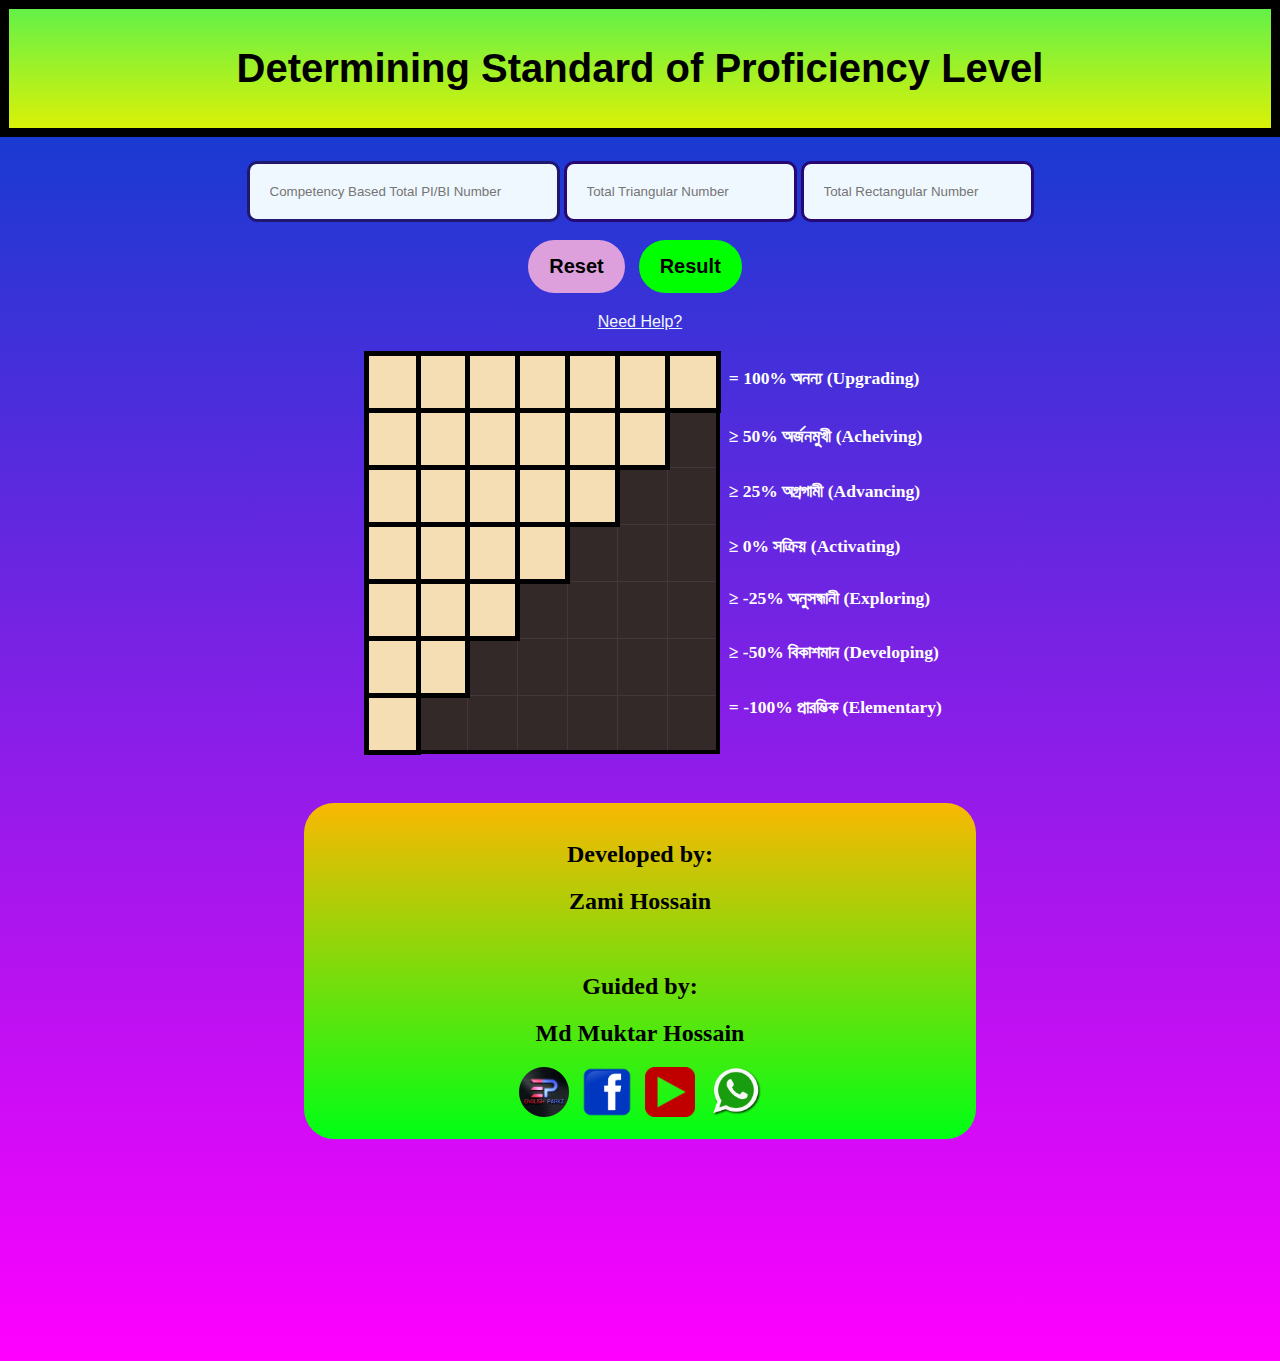
<file: Zami/Programming/Competency-Calculator/index.html>
<!DOCTYPE html>
<html lang="en">
<head>
    <meta charset="UTF-8">
    <meta name="viewport" content="width=device-width, initial-scale=1.0">
    <title>Calculator</title>
    <link rel="stylesheet" href="cal 2.css">
  
</head>

<body>
<div id="whole">
    <div class="title">
        <h1>Determining Standard of Proficiency Level</h1>
    </div>
    <div class="Numbers">
       
        <label for="CBTN"></label>
        <input type="text" id="CBTN" required placeholder="Competency Based Total PI/BI Number" size="30" maxlength="100"> 


       <label for="TTN"></label>
        </h2><input type="number" id="TTN" required placeholder="Total Triangular Number"size="50">
    
        <label for="TRN"></label>
        <input type="number" id="TRN" required placeholder="Total Rectangular Number" size="50"><br><br>

        <button id="RESET"style="font-weight:bold;">Reset</button>
       <button id="RESULT"style="font-weight:bold;">Result</button>
        <h3 id="Total"></h3> 
        <a href="help.html" id="help">Need Help?</a>
<div id="boox">
        <div class="row">
           <table>
                         
                <tr>
                    
                    <td id="box7"></td>
                    <td id="box71"></td>
                    <td id="box72"></td>
                    <td id="box73"></td>
                    <td id="box74"></td>
                    <td id="box75"></td>
                    <td id="box76"> </td>
                </tr>
                <tr>
                    <td id="box6"></td>
                    <td id="box61"></td>
                    <td id="box62"></td>
                    <td id="box63"></td>
                    <td id="box64"></td>
                    <td id="box65"></td>
                    <td></td>
                </tr>
                <tr>
                    <td id="box5"></td>
                    <td id="box51"></td>
                    <td id="box52"></td>
                    <td id="box53"></td>
                    <td id="box54"></td>
                    <td></td>
                    <td></td>
                </tr>
                <tr>
                    <td id="box4"></td>
                    <td id="box41"></td>
                    <td id="box42"></td>
                    <td id="box43"></td>
                    <td></td>
                    <td></td>
                    <td></td>
                </tr>
                <tr>
                    <td id="box3"></td>
                    <td id="box31"></td>
                    <td id="box32"></td>
                    <td></td>
                    <td></td>
                    <td></td>
                    <td></td>
                </tr>
                <tr>
                    <td id="box2"></td>
                    <td id="box10"></td>
                    <td></td>
                    <td></td>
                    <td></td>
                    <td></td>
                    <td></td>
                </tr>
                <tr>
                    <td id="box1"></td>
                    <td></td>
                    <td></td>
                    <td></td>
                    <td></td>
                    <td></td>
                    <td></td>
                </tr>
            
        </table>
         <div id="names">
        <h3 id="Up"> = 100% অনন্য (Upgrading)</h3><br><br>
        <h3 id="Ac"> ≥ 50% অর্জনমুখী (Acheiving)</h3><br><br>
        <h3 id="Ad"> ≥ 25% অগ্রগামী (Advancing)</h3><br><br>
        <h3 id="At"> ≥ 0% সক্রিয় (Activating)</h3><br><br>
        <h3 id="Ex"> ≥ -25% অনুসন্ধানী (Exploring)</h3><br><br>
        <h3 id="Dv"> ≥ -50% বিকাশমান (Developing)</h3><br><br>
        <h3 id="El"> = -100% প্রারম্ভিক (Elementary)</h3>
        </div>  
    </div>

     </div>
    <div id="about"><br>
    <h2>Developed by: </h3> 
    <h2>Zami Hossain</h2><br>
    <h2>Guided by:</h3>
        <h2> Md Muktar Hossain</h3>
    <div id="image">
     <a href="https://EnglishParkz.com" target="_blank">
    <img src="English Parkz.png" width="50px" height="50px">
    <a href="https://www.facebook.com/@EnglishParkz" target="_blank">
    <img src="FB.png" width="50px" height="50px">
     <a href="https://www.youtube.com/@EnglishParkz" target="_blank">
    <img src="yt.png" width="50px" height="50px">
      </a>
     <a href="https://wa.me/+8801816212654" target="_blank">
    <img src="wa.png" width="50px" height="50px">

</div>
</div>
<script src="cal 2.js"></script>
</body>
</html>
</file>
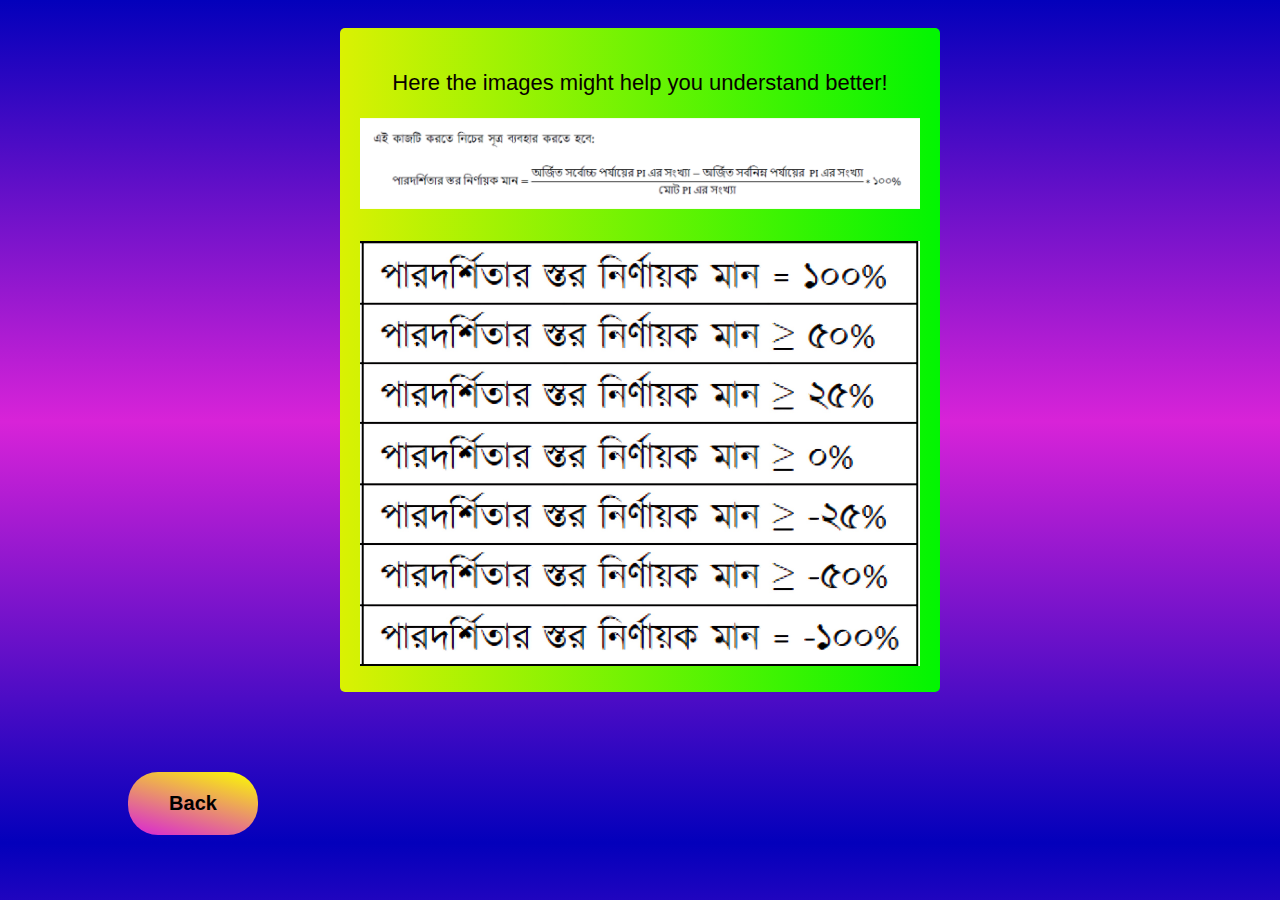
<file: Zami/Programming/Competency-Calculator/help.html>
<!DOCTYPE html>
<html lang="en">
<head>
    <meta charset="UTF-8">
    <meta name="viewport" content="width=device-width, initial-scale=1.0">
    <title>Styled Content</title>
    <style>
        body {
            font-family: Arial, sans-serif;
            background: linear-gradient(#0300bb,#d823d8,#0300bb);
        }

        .container {
            max-width: 600px;
            margin: auto;
            padding: 20px;
        }

        .gradient-box {
            padding: 20px;
            border-radius: 5px;
            background: linear-gradient(to right, #daf103,#02f502);
            color: rgb(8, 0, 0);
            font-size: 22px;
        }
        
        img {
            max-width: 100%;
            height: auto;
        }
a{
    color: rgb(0, 0, 0);
    display: flex;
    justify-content: center;
    margin-top: 60px;
    background:linear-gradient(15deg,#d823d8,#fbff00) ;
    padding: 20px 40px;
    text-decoration: none;
    width: 50px;
    position: relative;
    left: 120px;
    border-radius: 30px;
    font-size: 20px;
    font-weight: bold;

}
a:hover{
    color: red;
}
#j{
    text-align: center;
}
    </style>
</head>
<body>

<div class="container">
    <div class="gradient-box">
       <!-- Your content goes here -->
       <p id="j">Here the images might help you understand better!</p>
       <!-- Add your images here --> 
       <img src="Picture2.png" width="1000px" alt=""><br><br>
       <img src="Picture1_after (1).png" alt="">
      
    </div>
</div>

<a href="index.html">Back</a>
</body>
</html>
</file>
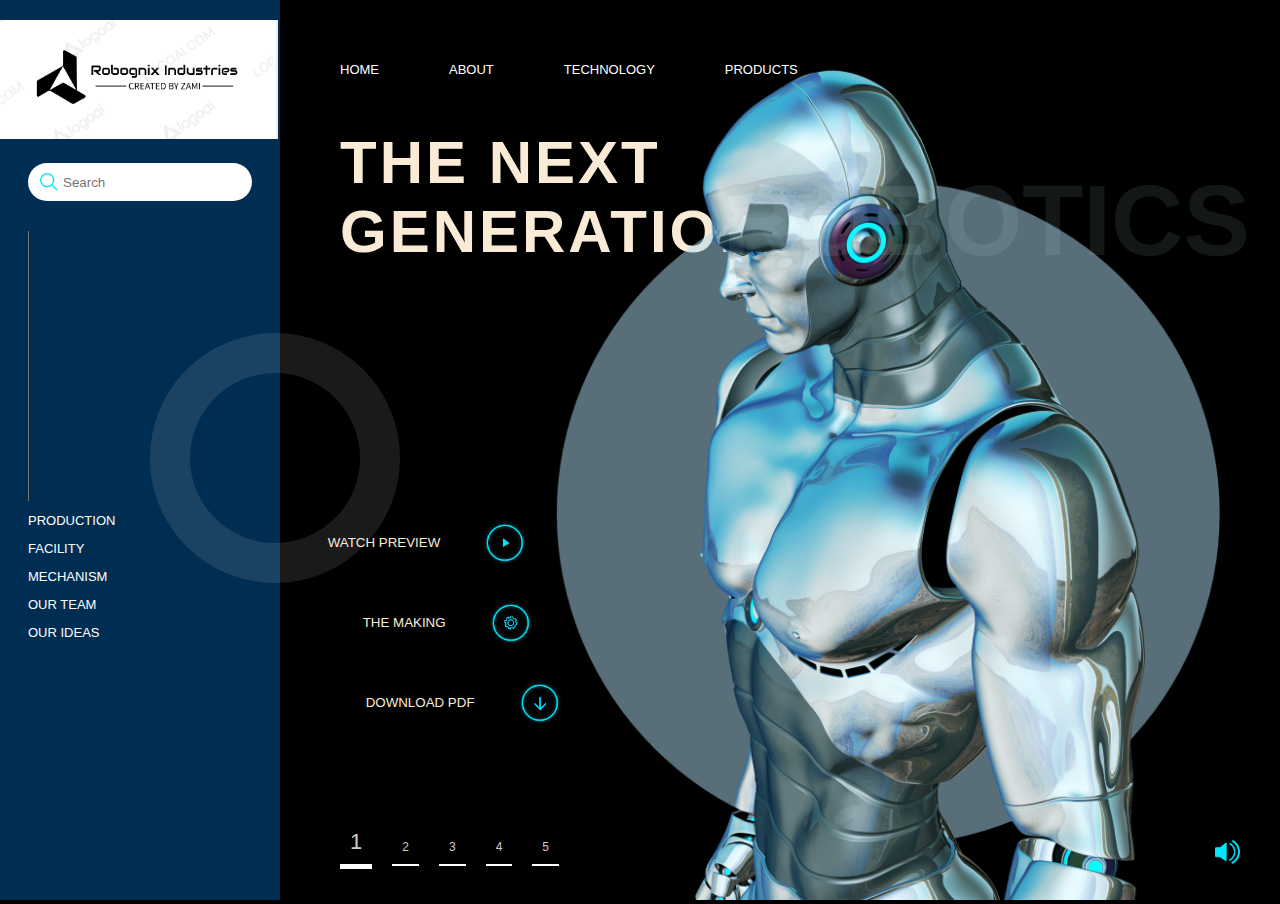
<file: Zami/Programming/Complex Webite Development/web.html>
<!DOCTYPE html>
<html lang="en">
<head>
    <meta charset="UTF-8">
    <meta name="viewport" content="width=device-width, initial-scale=1.0">
    <title>Complex Design</title>
      <link rel="stylesheet" href="web.css">
</head>
<body>
  <div class="banner">
<div class="leftbox">
    <div class="wrapper">
        <img src="5.PNG" class="logo">
        <div class="search">
            <img src="search.png" alt="">
            <input type="text" placeholder="Search">
        </div>
        <div class="vertical"></div>
<ul>
    <li><a href="#">PRODUCTION</a></li>
    <li><a href="#">FACILITY</a></li>
    <li><a href="#">MECHANISM</a></li>
    <li><a href="#">OUR TEAM</a></li>
    <li><a href="#">OUR IDEAS</a></li>
</ul>
        
    </div>
</div>
<div class="rightbox">
    <nav>
        <ul>
            <li><a href="#">HOME</a></li>
            <li><a href="#">ABOUT</a></li>
            <li><a href="#">TECHNOLOGY</a></li>
            <li><a href="#">PRODUCTS</a></li>
        </ul>
    </nav>
    <h2>THE NEXT <br>GENERATION</h2>
    <div class="rot">
        <img src="robo.png" alt="">
        <h1>ROBOTICS</h1>
        <div class="feature">
            <div>
                <small>WATCH PREVIEW</small>
                <img src="play.png" alt="">
            </div>
            <div>
                <small>THE MAKING</small>
                <img src="settings.png" alt="">
            </div>
            <div>
                <small>DOWNLOAD PDF</small>
                <img src="download.png" alt="">
            </div>
        </div>
    </div>
    <div class="circle"></div>

    <div class="pege">
        <ul>
            <li class="active"><a href="#">1</a></li>
            <li><a href="#">2</a></li>
            <li><a href="#">3</a></li>
            <li><a href="#">4</a></li>
            <li><a href="#">5</a></li>
        </ul>
    </div>
    <img src="volume.png" alt="" class="valome">
</div>

  </div>
  <div class="smallcursor"></div>
  <div class="largecursor"></div>
  <script>
    var smallc = document.querySelector(".smallcursor")
    var largecursor = document.querySelector(".largecursor")
   document.onmousemove = function(e){
    smallc.style.left = (e.pageX - 5) + 'px'
    smallc.style.top = (e.pageY - 5) + 'px'
smallc.style.display = "block"
   
  
        largecursor.style.left = (e.pageX - 22) + 'px'
        largecursor.style.top = (e.pageY - 22) + 'px'
        largecursor.style.display = "block"
   }



  </script>
</body>
</html>
</file>
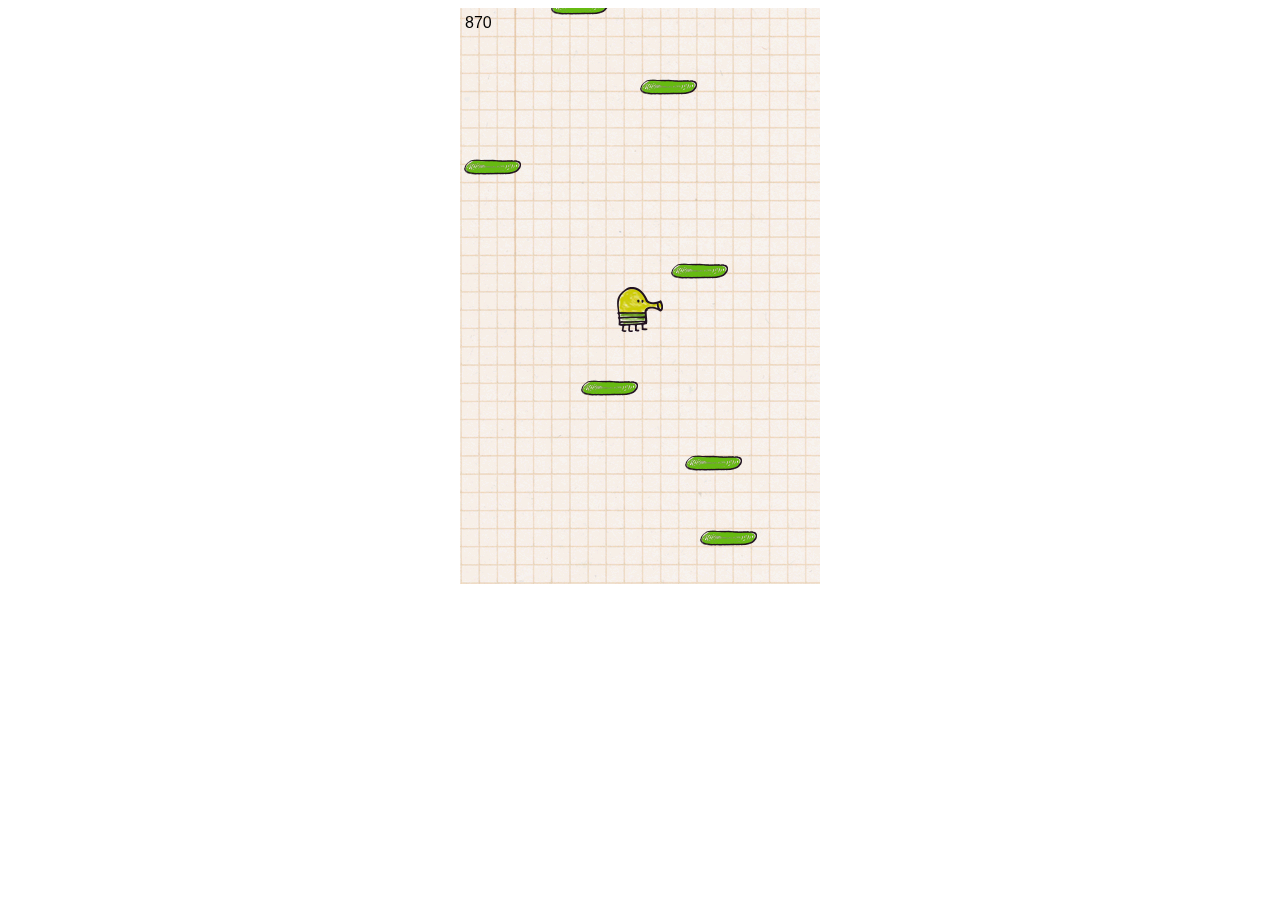
<file: Zami/Programming/Doddle Jump (Game)/game.html>
<!DOCTYPE html>
<html lang="en">
<head>
    <meta charset="UTF-8">
    <meta name="viewport" content="width=device-width, initial-scale=1.0">
    <title>Document</title>
    <link rel="stylesheet" href="game.css">
    
</head>
<body>
    <canvas id="board"></canvas>
    <script src="game.js"></script>
</body>
</html>
</file>
<file: Zami/Programming/Competency-Calculator/cal 2.css>
body{
    background: linear-gradient(hsl(221, 100%, 40%),#ff00ff);
    margin: 0; 
}


.title{
    text-align: center;
    border: 9px solid black;
    font-family:  'Lucida Sans Regular', 'Lucida Grande', 'Lucida Sans Unicode', Geneva, Verdana, sans-serif;
background: linear-gradient(#64f148,#daf107);
padding: 10px;
font-size: 20px;
}
.Numbers{
    margin: 4px;
    padding: 20px;
    text-align: center;
}
#CBTN{
    border: 3px solid rgb(31, 24, 109);
    padding: 20px ;
    border-radius: 10px;
    padding-right: 30px;
   background-color: aliceblue;
}
#TTN{
    border: 3px solid rgb(39, 7, 114);
    padding: 20px;
    border-radius: 10px;
    padding-right: 30px; 
    background-color: aliceblue;
}
#TRN{
    border: 3px solid rgb(39, 7, 114);
    padding: 20px;
    border-radius: 10px;
    padding-right: 30px;
    background-color: aliceblue;
}
.button{

    justify-content: center;
    text-align: center;
    font-size: 80px;
    margin: 50px;
    
}
#RESET{
    border: 10px solid plum;
    background-color: plum;
    border-radius: 40px;
    color: black;
    padding: 5px 11px;
    font-size: 20px;
    margin-right: 10px;    
   font-family: 'Trebuchet MS', 'Lucida Sans Unicode', 'Lucida Grande', 'Lucida Sans', Arial, sans-serif;
}
#RESULT{
    border: 10px solid lime;
    background-color: lime;
    border-radius: 40px;
    color: black;
    padding: 5px 11px;
    font-size: 20px;
    margin-right: 10px;    
   font-family: 'Trebuchet MS', 'Lucida Sans Unicode', 'Lucida Grande', 'Lucida Sans', Arial, sans-serif;
}

#Total {
    font-family:  'Lucida Sans Regular', 'Lucida Grande', 'Lucida Sans Unicode', Geneva, Verdana, sans-serif;
    color: #e9eaf7;
    font-size: 40px;
}

#box1,#box2,#box3,#box4,#box5,#box6,#box7,#box10,#box31,#box32,#box41,#box42,#box43,#box51,#box52,#box53,#box54,#box61,#box62,#box63,#box64,#box65,#box71,#box72,#box73,#box74,#box75,#box76{
    border: 5px solid rgb(0, 0, 0);
    width: 25px;
    height : 25px;
    background-color: wheat;

    
}
#box1,#box2,#box3,#box4,#box5,#box6,#box7{
    width: 50px;
    height: 50px;
}
    

table {
    border-collapse: collapse;
    border: 4px solid rgb(0, 0, 0);
    width: 40%;
    height: 40%;
}

td {
    width: 50px;
    height: 2px;
    border: 1px solid rgb(65, 57, 57);
    text-align: center;
    background-color:  rgb(51, 41, 41);
}
.row{
    display: flex;
    
}#names{
    margin: 8px;
    color: white;
    text-align: left;
font-size: 15px;
position: relative;
bottom: 5px;
font-family: Cambria, Cochin, Georgia, Times, 'Times New Roman', serif;

}
#Up{
    position: relative;
    top: -3px
}
#Ac{
    position: relative;
    top: -35px;
}#Ad{
    position: relative;
    top: -70px;
}#At{
    position: relative;
    top: -105px;
}#Ex{
    position: relative;
    top: -144px;
}
#Dv{
position: relative;
top: -180px;
}#El{
    position: relative;
    top: -215px
}
#boox{
    margin-left: 340px;
    margin-top: 20px;
    position: relative;
    top: -20px;

}
#about{
    color: rgb(0, 0, 0);
    justify-content: center;
    margin-left: 280px;
    background: linear-gradient(#fab802,#00ff15);
    position: relative;
    top: -180px;
    border-radius: 30px;
margin-right: 280px;

}
a {
    display: inline-block; /* make the links behave like block elements */
    margin: 0 6.5px; /* set the top and bottom margin to 0, and the left and right margin to 10px */
  }
  #help{
    color: aliceblue;
font-family: 'Franklin Gothic Medium', 'Arial Narrow', Arial, sans-serif;
position: relative;
top: -20px;
  }
  #help:hover{
    color: red;
}
@media only screen and (max-width: 600px){
    body{
background: linear-gradient(#0051ff,#e019e0);
    }
    #image{
        display: flex;
        position: relative;
        right: 1px;
    }
    #about{
        right: 15%;
                
    }
    #box10,#box31,#box32,#box41,#box42,#box43,#box51,#box52,#box53,#box54,#box61,#box62,#box63,#box64,#box65,#box71,#box72,#box73,#box74,#box75,#box76{
        border: 5px solid rgb(0, 0, 0);
        width: 1200px;
        background-color: rgb(250, 223, 172); 
        height: 0;
        position: relative;
        
    }
    #box1,#box2,#box3,#box4,#box5,#box6,#box7{
        border: 5px solid rgb(0, 0, 0);
        width: 1200px;
        height: 25px;
        
    }
    #boox {
        text-align : center ;
        margin-left : 1px ;
        margin-top : 20px ;
        align-items : center ;
        justify-content : center ;
      }
      table {
        width: 100%;
        max-width: 400px;
        margin: 0 auto;
        display: inline-block;
        
      }
   #names{
        margin: 10.2px;
        position: relative;
        left: 10px;
        top: -20px;
        
        font-size: 9px;
    }
    .title{
        font-size: 10px;
    }
    #about{
       
        position: relative;
        top: -280px;
        width: 80%;
        
        padding: 10px 5px;
        font-size: 14px;
        margin: 0;
        padding: 0%;
       right: -30px;
       margin-top: 70px;
       font-family: 'Franklin Gothic Medium', 'Arial Narrow', Arial, sans-serif;
    }
    #help:hover{
        color: red;
    }
    #Up{
        top: 8px;
    }#Ac{
        top: -30px;
    }#Ad{
        top: -68px;
    }#El{
        top: -220px;
    }
    
    
}
</file>
<file: Zami/Programming/Complex Webite Development/web.css>
*{
    margin: 0;
    padding: 0;
}
body{
    background-color: black;
    color: antiquewhite;
    font-family: sans-serif;
    overflow: hidden;
    cursor: none;
}
.banner{
    width: 100%;
    height: 100vh;
    display: flex;

}
.leftbox{
    flex-basis: 20%;
    background: #002e52;
}
.rightbox{
flex-basis: 80%;
position: relative;
}
.logo{
    width: 280px;
    margin: 20px 0;
position: relative;
left: -30px;
}
.wrapper{
width: 80%;
margin: auto;
}
.search{
    display: flex;
    background: #fff;
    padding: 10px 7px;
    border-radius: 20px;
}
.search img{
    width: 18px;
    margin: auto 5px;
}
.search input{
    width: 80%;
    border: 0;
    outline: none;
    background: transparent;
    z-index: 2;

}
.vertical{
    width: 1px;
    height: 30vh;
    background: #797979;
    margin: 30px 0 10px;
}
.wrapper ul li{
    list-style: none;
    margin: 10px 0;

}
.wrapper ul li a{
    color: #fff;
    font-size: 13px;
    text-decoration: none;

}
nav{
    margin-top: 60px;
    margin-left: 60px;

}
nav ul{
    display: flex;
}
nav ul li{
    list-style: none;
    margin-right: 70px;

}
nav ul li a{
    color: #fff;
    font-size: 13px;
text-decoration: none;
}
.rightbox H2{
    margin-top: 5%;
    margin-left: 60px;
    font-size: 60px;
    letter-spacing: 3px;
}
.rot{
    position: absolute;
    bottom: 0;
    right: 6%;
    height: 93%;
}
.rot img{
    height: 100%;
}
.rot H1{
    position: absolute;
    top: 100px;
    right: -30px;
    font-size: 100px;
    color: #c2e2e2;
    opacity: 0.1;
     z-index: 1;
}
.feature{
    position: absolute;
    bottom: 17%;
    left: -220px;
}
.feature img{
    width: 50px;
    margin-left: 40px;

}
.feature div{
    display: flex;
    align-items: center;
    margin-bottom: 30px;
}
.feature div:nth-child(2){
    margin-left: 35px;
}
.feature div:nth-child(3){
    margin-left: 38px;
}
.circle{
    width: 170px;
    height: 170px;
    border: 40px solid rgba(255,255,255,0.1);
    border-radius: 50%;
    position: absolute;
    top: 37%;
left: -130px;
}
.pege ul{
    display: flex;
    align-items: flex-end;
}
.pege ul li{
list-style: none;
margin-right: 20px;
 
}
.pege ul li a{
    text-decoration: none;
    color: #ccc;
    font-size: 12px;
    padding: 10px;
    border-bottom: 2px solid #fff;

}
.pege{
    position: absolute;
    left: 60px;
    bottom: 5%;
}
.pege ul li.active a{
    font-size: 22px;
    border-bottom: 5px solid #fff;
}
.valome{
    position: absolute;
    width: 25px;
    right: 4%;
    bottom: 4%;
}
.smallcursor{
    height: 10px;
    width: 10px;
    background: #3784b1;
    border-radius: 50%;
    position: absolute;
    z-index: 1;
    display: none;
}
.largecursor{
    height: 40px;
    width: 40px;
    border: 2px solid rgb(68, 139, 180);
    border-radius: 50%;
    position: absolute;
    z-index: 1;
    display: none;
    transition-duration: 500ms;
    transition-timing-function: ease-out;
}
a{
    position: relative;
    z-index: 2;
}
</file>
<file: Zami/Programming/Doddle Jump (Game)/game.css>
body{
    text-align: center;
}
#board{
   background-image: url("./doodlejumpbg.png");
}
</file>
